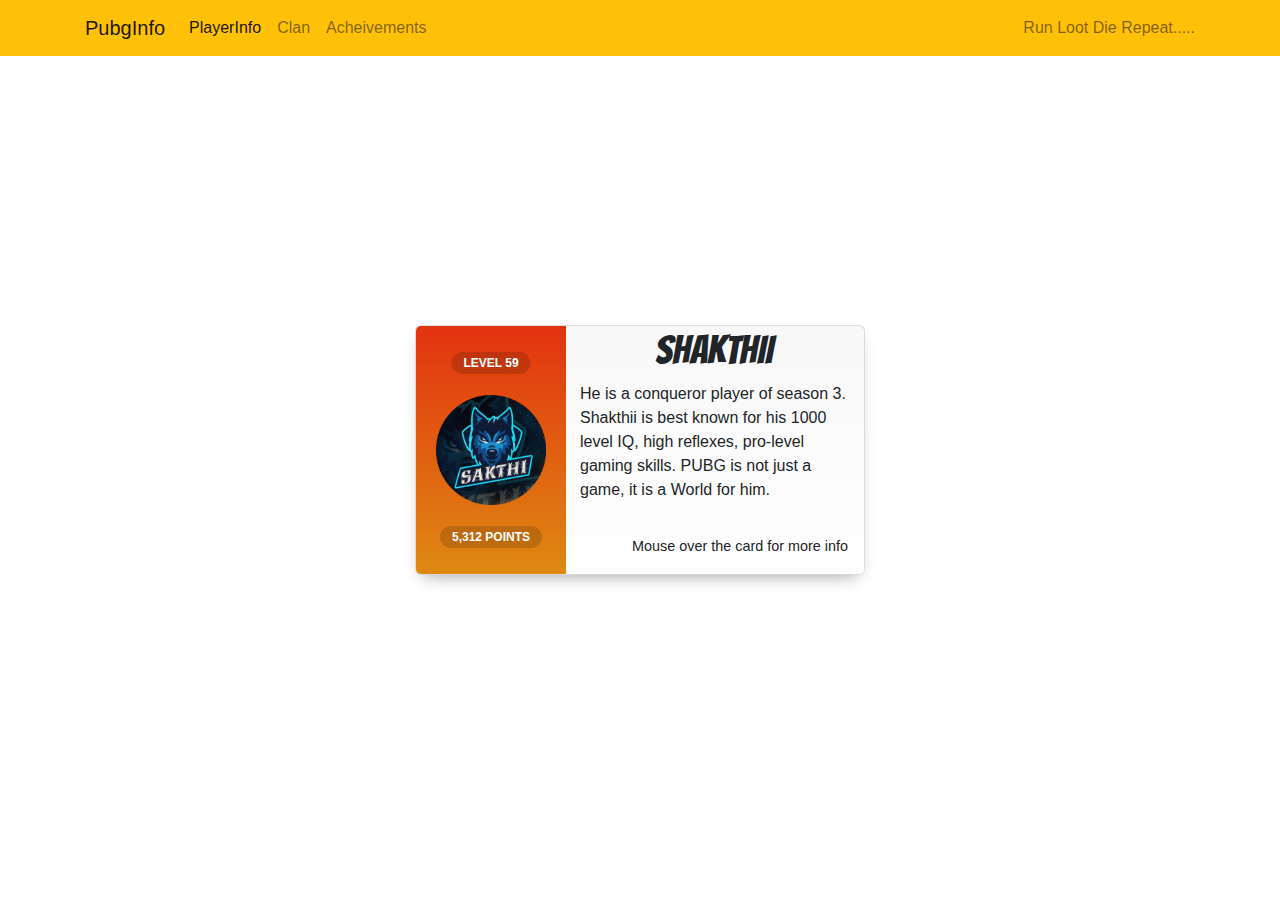
<file: index.html>
<!DOCTYPE html>
<html>
<head>
	<title>PubgPlayer Information</title>
	<link rel="stylesheet" href="https://stackpath.bootstrapcdn.com/bootstrap/4.5.2/css/bootstrap.min.css" integrity="sha384-JcKb8q3iqJ61gNV9KGb8thSsNjpSL0n8PARn9HuZOnIxN0hoP+VmmDGMN5t9UJ0Z" crossorigin="anonymous">
	<link rel="stylesheet" type="text/css" href="boot.css">
	<link href="https://fonts.googleapis.com/css2?family=Alata&family=Bangers&display=swap" rel="stylesheet">
</head>
<body>
	 <nav class="navbar navbar-expand-lg navbar-light bg-warning">
	 	<div class="container">
  <a class="navbar-brand" href="#">PubgInfo</a>
  <button class="navbar-toggler" type="button" data-toggle="collapse" data-target="#navbarText" aria-controls="navbarText" aria-expanded="false" aria-label="Toggle navigation">
    <span class="navbar-toggler-icon"></span>
  </button>
  <div class="collapse navbar-collapse" id="navbarText">
    <ul class="navbar-nav mr-auto">
      <li class="nav-item active">
        <a class="nav-link" href="#">PlayerInfo<span class="sr-only">(current)</span></a>
      </li>
      <li class="nav-item">
        <a class="nav-link" href="#">Clan</a>
      </li>
      <li class="nav-item">
        <a class="nav-link" href="#">Acheivements</a>
      </li>
    </ul>
    <span class="navbar-text">
      Run Loot Die Repeat.....
    </span>
  </div>
</nav>
<!-- player card details -->
<div class="container">
 <div class="center">

  <div class="card">
    <div class="additional">
      <div class="user-card">
        <div class="level center">
          Level 59
        </div>
        <div class="points center">
          5,312 Points
        </div>
        <img src="./images/Logo.png" width="110" height="110" class="center">
      
          <defs>
            <clipPath id="scene">
              <circle cx="125" cy="125" r="115"/>
          </defs>
          <circle cx="125" cy="125" r="120" fill="rgba(0,0,0,0.15)" />
          <g stroke="none" stroke-width="0" clip-path="url(#scene)">
            <rect x="0" y="0" width="250" height="250" fill="#b0d2e5" />
      </div>
      <div class="more-info">
        <h1>SHAKTHII</h1>
        <div class="coords">
          <span>Clan Name - Dino Thunder</span><br>
          <span>Joined January 2019</span>
        </div>
        <div class="coords">
          <span>Position/Role 	Assaulter, Fragger</span><br>
          <span>City, Country</span>
        </div>
        <div class="stats">
          <div>
            <div class="title">Matches Played</div>
            <i class="fa fa-trophy"></i>
            <div class="value">134</div>
          </div>
          <div>
            <div class="title">Wins</div>
            <i class="fa fa-gamepad"></i>
            <div class="value">87</div>
          </div>
          <div>
            <div class="title">Kills</div>
            <i class="fa fa-group"></i>
            <div class="value">123</div>
          </div>
          <div>
            <div class="title">K/D Ratio</div>
            <i class="fa fa-coffee"></i>
            <div class="value infinity">3.12</div>
          </div>
        </div>
      </div>
    </div>
    <div class="general">
      <h1>SHAKTHII</h1>
      <p>He is a conqueror player of season 3. Shakthii is best known for his 1000 level IQ, high reflexes, pro-level gaming skills.
		PUBG is not just a game, it is a World for him.</p>
      <span class="more">Mouse over the card for more info</span>
    </div>
 </div>
</div>


<!-- javascript for  nav bar -->
<script src="https://code.jquery.com/jquery-3.5.1.slim.min.js" integrity="sha384-DfXdz2htPH0lsSSs5nCTpuj/zy4C+OGpamoFVy38MVBnE+IbbVYUew+OrCXaRkfj" crossorigin="anonymous"></script>
<script src="https://cdn.jsdelivr.net/npm/popper.js@1.16.1/dist/umd/popper.min.js" integrity="sha384-9/reFTGAW83EW2RDu2S0VKaIzap3H66lZH81PoYlFhbGU+6BZp6G7niu735Sk7lN" crossorigin="anonymous"></script>
<script src="https://stackpath.bootstrapcdn.com/bootstrap/4.5.2/js/bootstrap.min.js" integrity="sha384-B4gt1jrGC7Jh4AgTPSdUtOBvfO8shuf57BaghqFfPlYxofvL8/KUEfYiJOMMV+rV" crossorigin="anonymous"></script>
</body>
</html>
</file>
<file: boot.css>
@import url('https://fonts.googleapis.com/css?family=Abel');

html{
 font-family: Abel, Arial, Verdana, sans-serif;
 height: 20%;
}

body {
 background: url(https://images.unsplash.com/photo-1557461762-e08315322e3d?ixlib=rb-1.2.1&ixid=eyJhcHBfaWQiOjEyMDd9&auto=format&fit=crop&w=401&q=80);
 background-position: center;
 background-size: cover;
 background-repeat: none;

 }


.center {
  position: absolute;
  top: 50%;
  left: 50%;
  -webkit-transform: translate(-50%, -50%);
}

.card {
  width: 450px;
  height: 250px;
  background-color: #fff;
  background: linear-gradient(#f8f8f8, #fff);
  box-shadow: 0 8px 16px -8px rgba(0,0,0,0.4);
  border-radius: 6px;
  overflow: hidden;
  position: relative;
  margin: 1.5rem;
}

.card h1 {
  text-align: center;
  font-family: Bangers;
}

.card .additional {
  position: absolute;
  width: 150px;
  height: 100%;
  background: linear-gradient(#e33310, #de8912);
  transition: width 0.4s;
  overflow: hidden;
  z-index: 2;
}

.card.green .additional {
  background: linear-gradient(#92bCa6, #A2CCB6);
}


.card:hover .additional {
  width: 100%;
  border-radius: 0 5px 5px 0;
}

.card .additional .user-card {
  width: 150px;
  height: 100%;
  position: relative;
  float: left;
}

.card .additional .user-card::after {
  content: "";
  display: block;
  position: absolute;
  top: 10%;
  right: -2px;
  height: 80%;
  border-left: 2px solid rgba(0,0,0,0.025);
}

.card .additional .user-card .level,
.card .additional .user-card .points {
  top: 15%;
  color: #fff;
  text-transform: uppercase;
  font-size: 0.75em;
  font-weight: bold;
  background: rgba(0,0,0,0.15);
  padding: 0.125rem 0.75rem;
  border-radius: 100px;
  white-space: nowrap;
}

.card .additional .user-card .points {
  top: 85%;
}

.card .additional .user-card svg {
  top: 50%;
}

.card .additional .more-info {
  width: 300px;
  float: left;
  position: absolute;
  left: 160px;
  height: 100%;
}

.card .additional .more-info h1 {
  color: #fff;
  margin-bottom: 0;
}

.card.green .additional .more-info h1 {
  color: #224C36;
}

.card .additional .coords {
  margin: 0 1rem;
  color: #fff;
  font-size: 1rem;
}

.card.green .additional .coords {
  color: #325C46;
}

.card .additional .coords span + span {
  float: right;
}

.card .additional .stats {
  font-size: 2rem;
  display: flex;
  position: absolute;
  bottom: 1rem;
  left: 2rem;
  right: 1rem;
  top: auto;
  color: #fff;
}

.card.green .additional .stats {
  color: #325C46;
}

.card .additional .stats > div {
  flex: 1;
  text-align: center;
}

.card .additional .stats i {
  display: block;
}

.card .additional .stats div.title {
  font-size: 0.5rem;
  font-weight: bold;
  text-transform: uppercase;
}

.card .additional .stats div.value {
  font-size: 1.8rem;
  line-height: 1.5rem;
  font-family: bangers;
}

.card .additional .stats div.value.infinity {
  font-size: 1.5rem;
}

.card .general {
  width: 300px;
  height: 100%;
  position: absolute;
  top: 0;
  right: 0;
  z-index: 1;
  box-sizing: border-box;
  padding: 1rem;
  padding-top: 0;
}

.card .general .more {
  position: absolute;
  bottom: 1rem;
  right: 1rem;
  font-size: 0.9em;
}
.navbar .brand{
  font-family: poppins;
}
</file>
